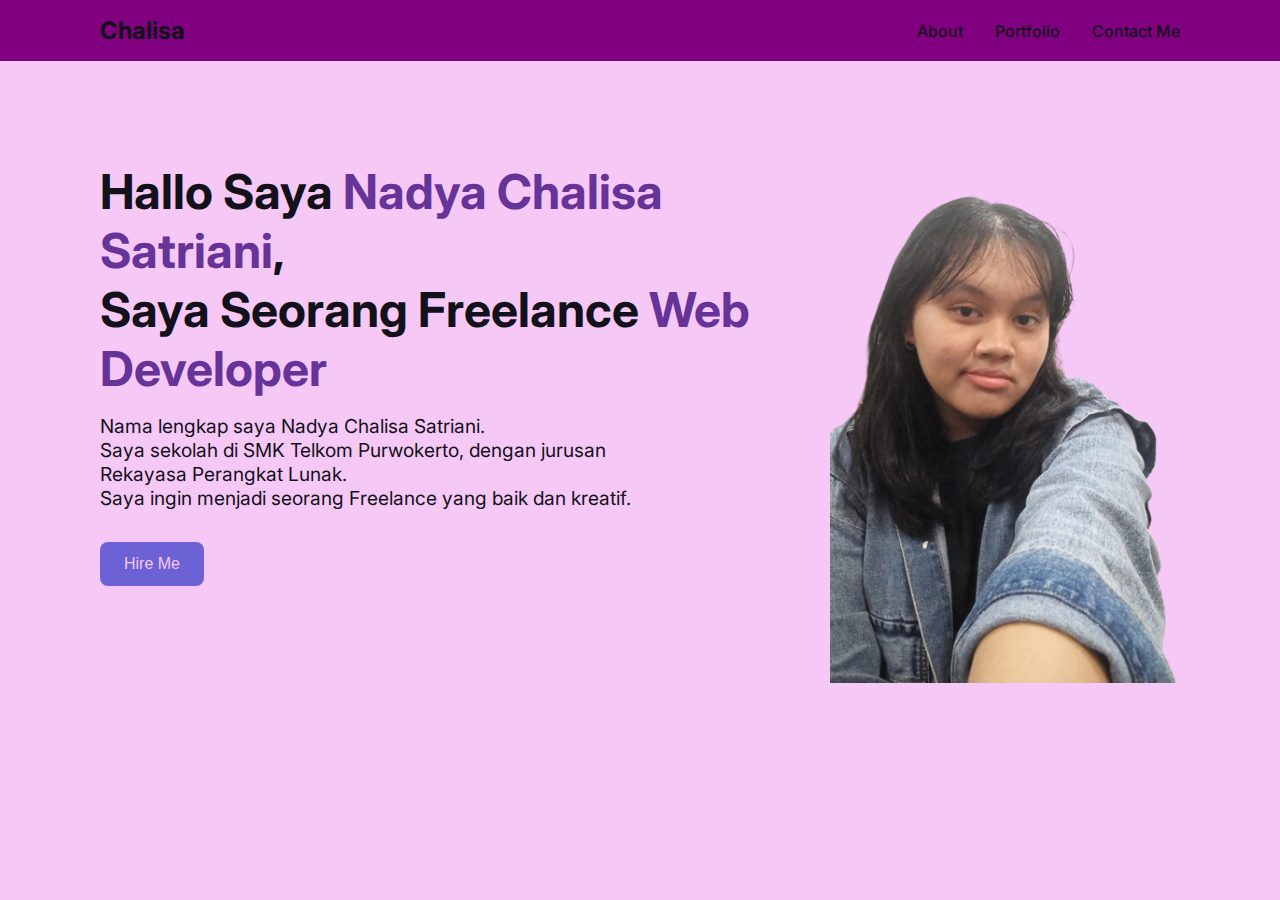
<file: index.html>
<!DOCTYPE html>
<html lang="en">
<head>
    <meta charset="UTF-8" />
    <meta name="viewport" content="width=device-width, initial-scale=1.0" />
    <title>Portofolio Chalisa</title>
    <link rel="stylesheet" href="assets/css/style.css" />
</head>
<body>
    <header>
        <div class="logo">Chalisa</div>
        <nav>
            <ul class="nav-links">
                <li><a href="index.html">About</a></li>
                <li><a href="portofolio.html">Portfolio</a></li>
                <li><a href="contact.html">Contact Me</a></li>
            </ul>
        </nav>
    </header>

    <section class="hero container" id="About">
        <div class="hero-left">
            <h1>
                Hallo Saya
                <span style="color: rebeccapurple">Nadya Chalisa Satriani</span>,
                <br />
                Saya Seorang Freelance
                <span style="color: rebeccapurple">Web Developer</span>
            </h1>
            <p>
                Nama lengkap saya Nadya Chalisa Satriani. <br />
                Saya sekolah di SMK Telkom Purwokerto, dengan jurusan
                <br />
                Rekayasa Perangkat Lunak. <br />
                Saya ingin menjadi seorang Freelance yang baik dan kreatif.
            </p>
            <button class="btn-primary">Hire Me</button>
        </div>
        <div class="hero-right">
            <img
                src="assets/img/WhatsApp_Image_2023-08-31_at_19.41.34-removebg-preview.png"
                alt="hero"
                class="hero-img"
            />
        </div>
    </section>

</body>
</html>
</file>
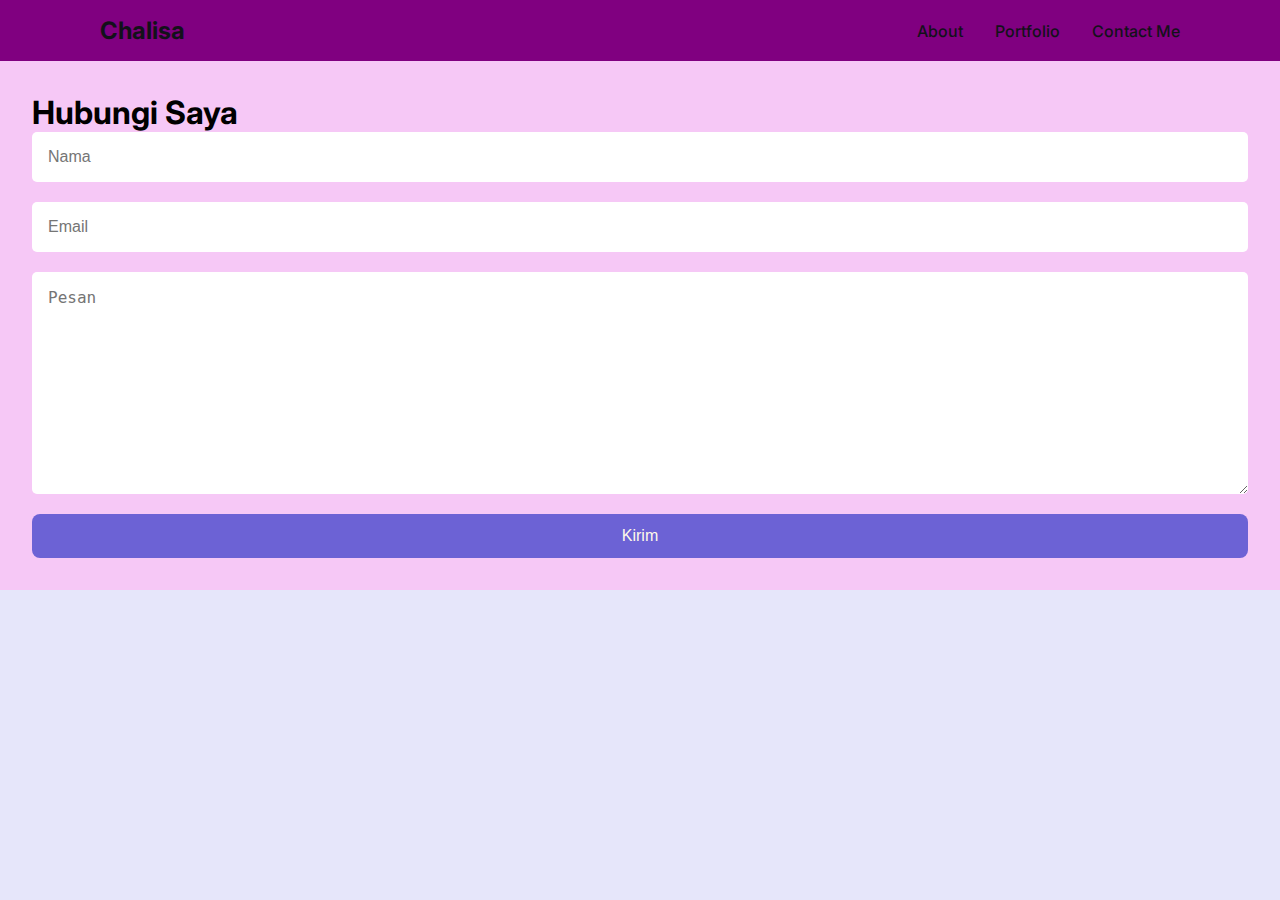
<file: contact.html>
<!DOCTYPE html>
<html lang="en">
<head>
    <meta charset="UTF-8">
    <meta name="viewport" content="width=device-width, initial-scale=1.0">
    <title>Contact</title>
    <link rel="stylesheet" href="assets/css/style3.css">
</head>
<body>
    <header>
        <div class="logo">Chalisa</div>
        <nav>
            <ul class="nav-links">
                <li><a href="index.html">About</a></li>
                <li><a href="portofolio.html">Portfolio</a></li>
                <li><a href="contact.html">Contact Me</a></li>
            </ul>
        </nav>
    </header>

    <section class="contact container" id="contact">
      <h1>Hubungi Saya</h1>
      <form
        action="https://formsubmit.co/nadyachalisasatriani2504@gmail.com"
        method="post"
      >
        <input type="text" name="nama" placeholder="Nama" />
        <input type="email" name="email" placeholder="Email" />
        <textarea
          name="pesan"
          id=""
          cols="30"
          rows="10"
          placeholder="Pesan"
        ></textarea>
        <button class="btn-primary" type="submit">Kirim</button>
      </form>
    </section>
</body>
</html>
</file>
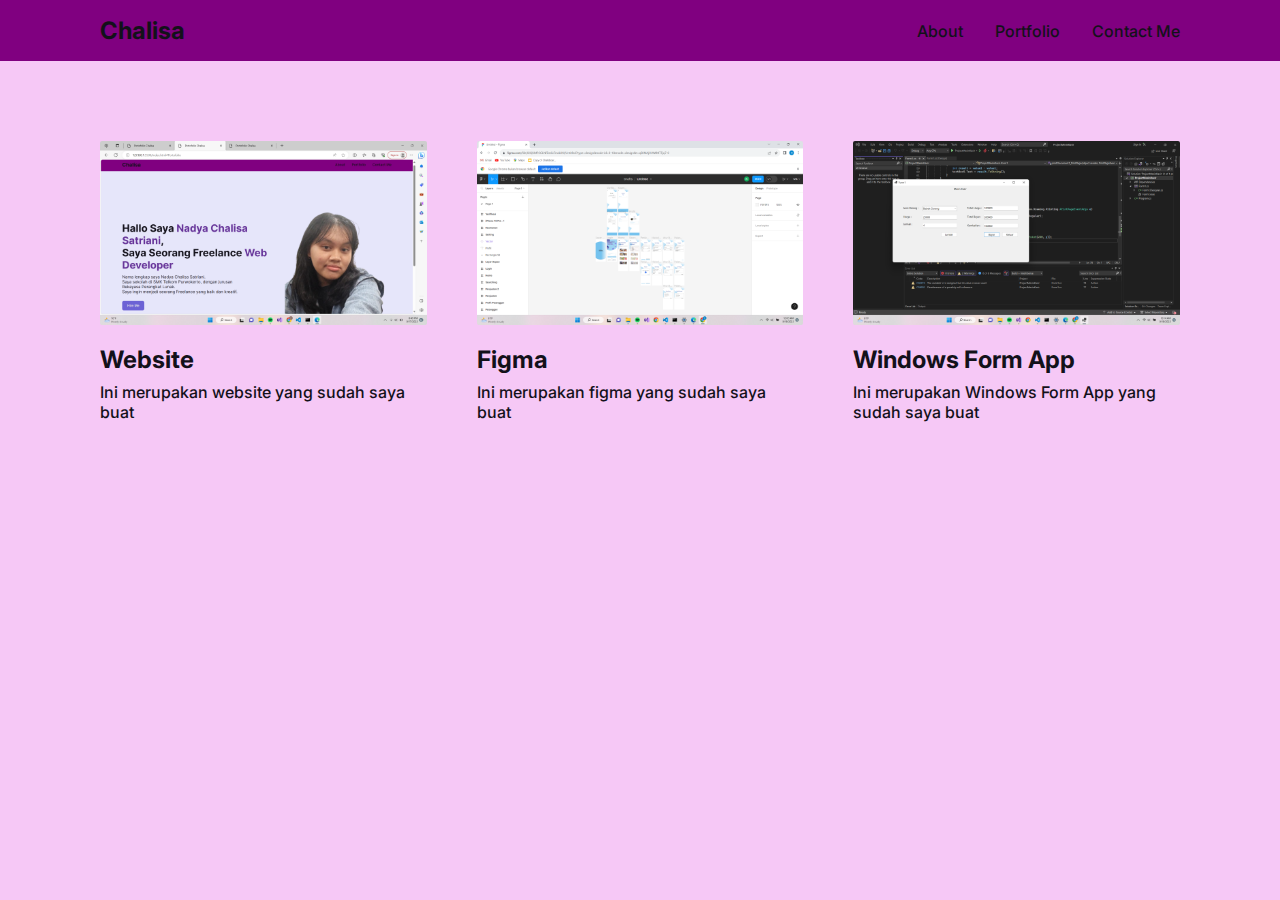
<file: portofolio.html>
<!DOCTYPE html>
<html lang="en">
<head>
    <meta charset="UTF-8">
    <meta name="viewport" content="width=device-width, initial-scale=1.0">
    <title>Portofolio</title>
    <link rel="stylesheet" href="assets/css/style2.css">
</head>
<body>
    <header>
        <div class="logo">Chalisa</div>
        <nav>
            <ul class="nav-links">
                <li><a href="index.html">About</a></li>
                <li><a href="portofolio.html">Portfolio</a></li>
                <li><a href="contact.html">Contact Me</a></li>
            </ul>
        </nav>
    </header>

    <section class="work container" id="recenWork">

      <div class="work-item">
        <img src="assets/img/Screenshot (675).png" alt="project-1" />
        <div class="work-item-body">
          <div class="work-item-info">
            <h2>Website</h2>
            <p>Ini merupakan website yang sudah saya buat</p>
          </div>
        </div>
      </div>
      <div class="work-item">
        <img src="assets/img/Screenshot (676).png" alt="project-1" />
        <div class="work-item-body">
          <div class="work-item-info">
            <h2>Figma</h2>
            <p>Ini merupakan figma yang sudah saya buat</p>
          </div>
        </div>
      </div>
      <div class="work-item">
        <img src="assets/img/Screenshot (677).png" alt="project-1" />
        <div class="work-item-body">
          <div class="work-item-info">
            <h2>Windows Form App</h2>
            <p>Ini merupakan Windows Form App yang sudah saya buat</p>
          </div>
        </div>
      </div>
    </section>
    
</body>
</html>
</file>
<file: assets/css/style.css>
@import url('https://fonts.googleapis.com/css2?family=Inter:wght@300;400;500;600;700&display=swap');

* {
    margin: 0;
    padding: 0;
    box-sizing: border-box;
    scroll-behavior: smooth;
}

body {
    font-family: 'Inter', sans-serif;
    background-color: rgb(246, 200, 246);
}

.container {
    padding: 0 100px;
}

.hero {
    display: flex;
    justify-content: space-between;
    align-items: center;
}

.hero-left h1 {
    font-size: 3rem;
    font-weight: 700;
    color: #13111A;
    margin-bottom: 1rem;
}

.hero-left p {
    font-size: 1.2rem;
    font-weight: 400;
    color: #13111A;
    margin-bottom: 2rem;
}

.hero-right .hero-img {
    width: 350px;
}

.btn-primary {
    background-color: #6C62D5;
    color: rgb(246, 200, 246);
    padding: 0.8rem 1.5rem;
    border-radius: 0.5rem;
    font-size: 1rem;
    font-weight: 500;
    border: none;
    cursor: pointer;
}

.btn-primary:hover {
    background-color: #5A4DBF;
}

header {
    background-color: purple;
    padding: 1rem 100px;
    display: flex;
    justify-content: space-between;
    align-items: center;
}

header .logo {
    font-size: 1.5rem;
    font-weight: 700;
    color: #13111A;
}

header .nav-links {
    display: flex;
    justify-content: space-between;
    align-items: center;
}

header .nav-links li {
    list-style: none;
    margin-left: 2rem;
}

header .nav-links li a {
    font-size: 1rem;
    font-weight: 500;
    color: #13111A;
    text-decoration: none;
}

header .nav-links li a:hover {
    color: #6C62D5;
}

header .nav-links li:last-child {
    margin-right: 0;
}
</file>
<file: assets/css/style3.css>
@import url('https://fonts.googleapis.com/css2?family=Inter:wght@300;400;500;600;700&display=swap');

* {
    margin: 0;
    padding: 0;
    box-sizing: border-box;
    scroll-behavior: smooth;
}

body {
    font-family: 'Inter', sans-serif;
    background-color: lavender;
}

.container {
    padding: 0 100px;
}

.hero {
    display: flex;
    justify-content: space-between;
    align-items: center;
}

.hero-left h1 {
    font-size: 3rem;
    font-weight: 700;
    color: #13111A;
    margin-bottom: 1rem;
}

.hero-left p {
    font-size: 1.2rem;
    font-weight: 400;
    color: #13111A;
    margin-bottom: 2rem;
}

.hero-right .hero-img {
    width: 350px;
}

.btn-primary {
    background-color: #6C62D5;
    color: #FFF9E9;
    padding: 0.8rem 1.5rem;
    border-radius: 0.5rem;
    font-size: 1rem;
    font-weight: 500;
    border: none;
    cursor: pointer;
}

.btn-primary:hover {
    background-color: #5A4DBF;
}

header {
    background-color: purple;
    padding: 1rem 100px;
    display: flex;
    justify-content: space-between;
    align-items: center;
}

header .logo {
    font-size: 1.5rem;
    font-weight: 700;
    color: #13111A;
}

header .nav-links {
    display: flex;
    justify-content: space-between;
    align-items: center;
}

header .nav-links li {
    list-style: none;
    margin-left: 2rem;
}

header .nav-links li a {
    font-size: 1rem;
    font-weight: 500;
    color: #13111A;
    text-decoration: none;
}

header .nav-links li a:hover {
    color: #6C62D5;
}

header .nav-links li:last-child {
    margin-right: 0;
}

.contact {
    background-color: rgb(246, 200, 246);
    padding: 5rem;
}


form {
    display: flex;
    flex-direction: column;
    gap: 20px;
}

form input {
    padding: 1rem;
    border-radius: 5px;
    border: none;
    outline: none;
    font-size: 1rem;
    font-weight: 500;
    color: #13111A;
    transition: all 0.3s ease-in-out;
}

form input:focus {
    border: 1px solid #6C62D5;
}

form textarea {
    padding: 1rem;
    border-radius: 5px;
    border: none;
    outline: none;
    font-size: 1rem;
    font-weight: 500;
    color: #13111A;
    transition: all 0.3s ease-in-out;
}

form textarea:focus {
    border: 1px solid #6C62D5;
}

form textarea:focus {
    border: 1px solid #6C62D5;
}

footer {
    background-color: #ffffff;
    text-align: center;
    padding: 2rem;
}

footer p {
    color: #6C62D5;
}

footer .social-media {
    display: flex;
    justify-content: center;
    align-items: center;
    gap: 20px;
    margin-top: 12px;
}

footer .social-media a {
    color: #6C62D5;
    text-decoration: none;
}

footer .social-media a:hover {
    color: #5A4DBF;
}

.contact {
    padding: 2rem;
}
</file>
<file: assets/css/style2.css>
@import url('https://fonts.googleapis.com/css2?family=Inter:wght@300;400;500;600;700&display=swap');

* {
    margin: 0;
    padding: 0;
    box-sizing: border-box;
    scroll-behavior: smooth;
}

body {
    font-family: 'Inter', sans-serif;
    background-color: rgb(246, 200, 246);
}

.container {
    padding: 0 100px;
}

.hero {
    display: flex;
    justify-content: space-between;
    align-items: center;
}

.hero-left h1 {
    font-size: 3rem;
    font-weight: 700;
    color: #13111A;
    margin-bottom: 1rem;
}

.hero-left p {
    font-size: 1.2rem;
    font-weight: 400;
    color: #13111A;
    margin-bottom: 2rem;
}

.hero-right .hero-img {
    width: 350px;
}

.btn-primary {
    background-color: #6C62D5;
    color: rgb(246, 200, 246);
    padding: 0.8rem 1.5rem;
    border-radius: 0.5rem;
    font-size: 1rem;
    font-weight: 500;
    border: none;
    cursor: pointer;
}

.btn-primary:hover {
    background-color: #5A4DBF;
}

header {
    background-color: purple;
    padding: 1rem 100px;
    display: flex;
    justify-content: space-between;
    align-items: center;
}

header .logo {
    font-size: 1.5rem;
    font-weight: 700;
    color: #13111A;
}

header .nav-links {
    display: flex;
    justify-content: space-between;
    align-items: center;
}

header .nav-links li {
    list-style: none;
    margin-left: 2rem;
}

header .nav-links li a {
    font-size: 1rem;
    font-weight: 500;
    color: #13111A;
    text-decoration: none;
}

header .nav-links li a:hover {
    color: #6C62D5;
}

header .nav-links li:last-child {
    margin-right: 0;
}

.recent-work {
    margin-top: 5rem;
}

.recent-work .heading {
    display: flex;
    justify-content: space-between;
    align-items: center;
}

.recent-work .heading .heading-text {
    display: flex;
    align-items: center;
    gap: 20px;
    justify-content: baseline;
}

.recent-work .heading .heading-text .line {
    width: 50px;
    height: 3px;
    background-color: #6C62D5;
    border-radius: 5px;
}

.recent-work .heading .heading-text h1 {
    font-size: 2rem;
    font-weight: 700;
    color: #13111A;
    position: relative;
    display: inline-block;
}

.recent-work .heading .information {
    display: flex;
    align-items: center;
    gap: 20px;
}

.recent-work .heading .information p {
    font-size: 1rem;
    font-weight: 500;
    color: #13111A;
}

.work {
    display: flex;
    justify-content: space-between;
    align-items: center;
    margin: 5rem 0;
    gap: 50px;
}

.work-item {
    cursor: pointer;
    transition: all 0.3s ease-in-out;
}

.work-item:hover {
    transform: translateY(-5px);
}

.work-item-body {
    display: flex;
    justify-content: space-between;
    align-items: center;
}

.work-item-body a.btn-visit {
    width: 45px;
    height: 45px;
    background-color: #6C62D5;
    border-radius: 50%;
    display: flex;
    justify-content: center;
    align-items: center;
    cursor: pointer;
    transition: all 0.3s ease-in-out;
    color: white;
    text-decoration: none;
}

.work-item-body a.btn-visit:hover {
    background-color: #5A4DBF;
}

.work .work-item img {
    width: 100%;
    border-radius: 2px;
}

.work-item .work-item-info {
    margin-top: 1rem;
}

.work-item .work-item-info h2 {
    font-size: 1.5rem;
    font-weight: 700;
    color: #13111A;
    margin-bottom: 0.5rem;
}

.work-item .work-item-info p {
    font-size: 1rem;
    font-weight: 500;
    color: #13111A;
}

/* responsive */
@media (max-width: 1200px) {
    .container {
        padding: 0 50px;
    }

    header {
        padding: 1rem 50px;
    }

    .recent-work .heading .heading-text h1 {
        font-size: 1.5rem;
    }

    .recent-work .heading .information p {
        font-size: 0.8rem;
    }

    .work .work-item .work-item-body .work-item-info h2 {
        font-size: 1.2rem;
    }

    .work .work-item .work-item-body .work-item-info p {
        font-size: 0.8rem;
    }

    .client {
        padding: 2rem;
    }

}

@media (max-width: 992px) {
    .container {
        padding: 0 30px;

    }

    .hero-left h1 {
        font-size: 2.5rem;
    }

    .hero-right .hero-img {
        width: 400px;
    }

    header {
        padding: 1rem 30px;
    }

    .recent-work .heading .heading-text h1 {
        font-size: 1.5rem;
    }

    .recent-work .heading .information p {
        font-size: 0.8rem;
    }

    .client {
        padding: 2rem;
    }

}

@media (max-width: 768px) {
    .container {
        padding: 0 30px;
    }

    .hero {
        flex-direction: column-reverse;
        align-items: unset;
        text-align: center;
    }

    .hero-left h1 {
        font-size: 2rem;
    }

    .hero-right .hero-img {
        width: 300px;
        margin-bottom: 1rem;
    }

    header {
        padding: 1rem 30px;
    }

    header .nav-links {
        display: none;
    }

    header .logo {
        margin-right: auto;
    }

    .recent-work .heading {
        flex-direction: column;
    }

    .recent-work .heading .heading-text .line {
        display: none;
    }

    .recent-work .heading .heading-text h1 {
        font-size: 1.5rem;
    }

    .recent-work .heading .information {
        margin-top: 1.5rem;
    }

    .recent-work .heading .information p {
        font-size: 0.8rem;
    }

    .work {
        flex-direction: column;
    }

    .contact {
        padding: 2rem;
    }

}
</file>
